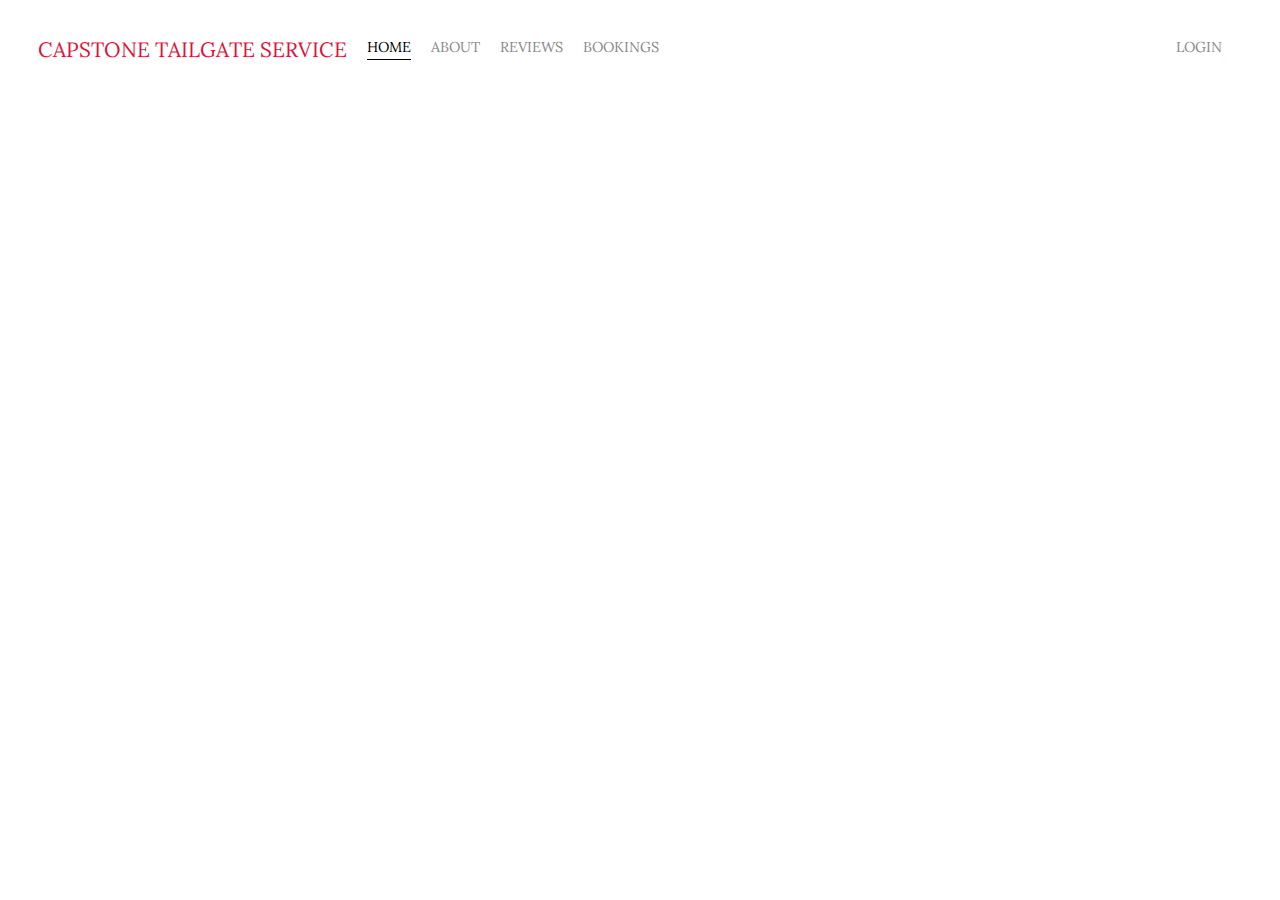
<file: index.html>
<!DOCTYPE html>
<html lang="en">
<head>
    <meta charset="UTF-8">
    <title>Home</title>
    <meta http-equiv="X-UA-Compatible" content="IE=edge">
    <meta name="viewport" content="width=device-width, initial-scale=1.0">
    <link rel="preconnect" href="https://fonts.googleapis.com">
    <link rel="preconnect" href="https://fonts.gstatic.com" crossorigin>
    <link href="https://fonts.googleapis.com/css2?family=Lora&display=swap" rel="stylesheet">
    <link rel="stylesheet" href="resources/css/styles.css">
</head>
<body>
    <div class="container">
        <div class="nav-wrapper">
            <!-- div allows me to properly manage content on the website & select -->
            <div class="left-side">
                <div class="nav-link-logo">
                    <div>CAPSTONE TAILGATE SERVICE</div>
                </div>
                <div class="nav-link-wrapper active-nav-link">
                    <a href="index.html">Home</a>
                </div>

                <div class="nav-link-wrapper">
                    <a href="about.html">About</a>
                </div>

                <div class="nav-link-wrapper">
                    <a href="review.html">Reviews</a>
                </div>

                <div class="nav-link-wrapper">
                    <a href="booking.html">Bookings</a>
                </div>
            </div>

            <div class="right-side">
                <div class="nav-link-wrapper">
                    <a href="login.html">LOGIN</a>
                </div>
            </div>
        </div>
    </div>
</body>
</html>
</file>
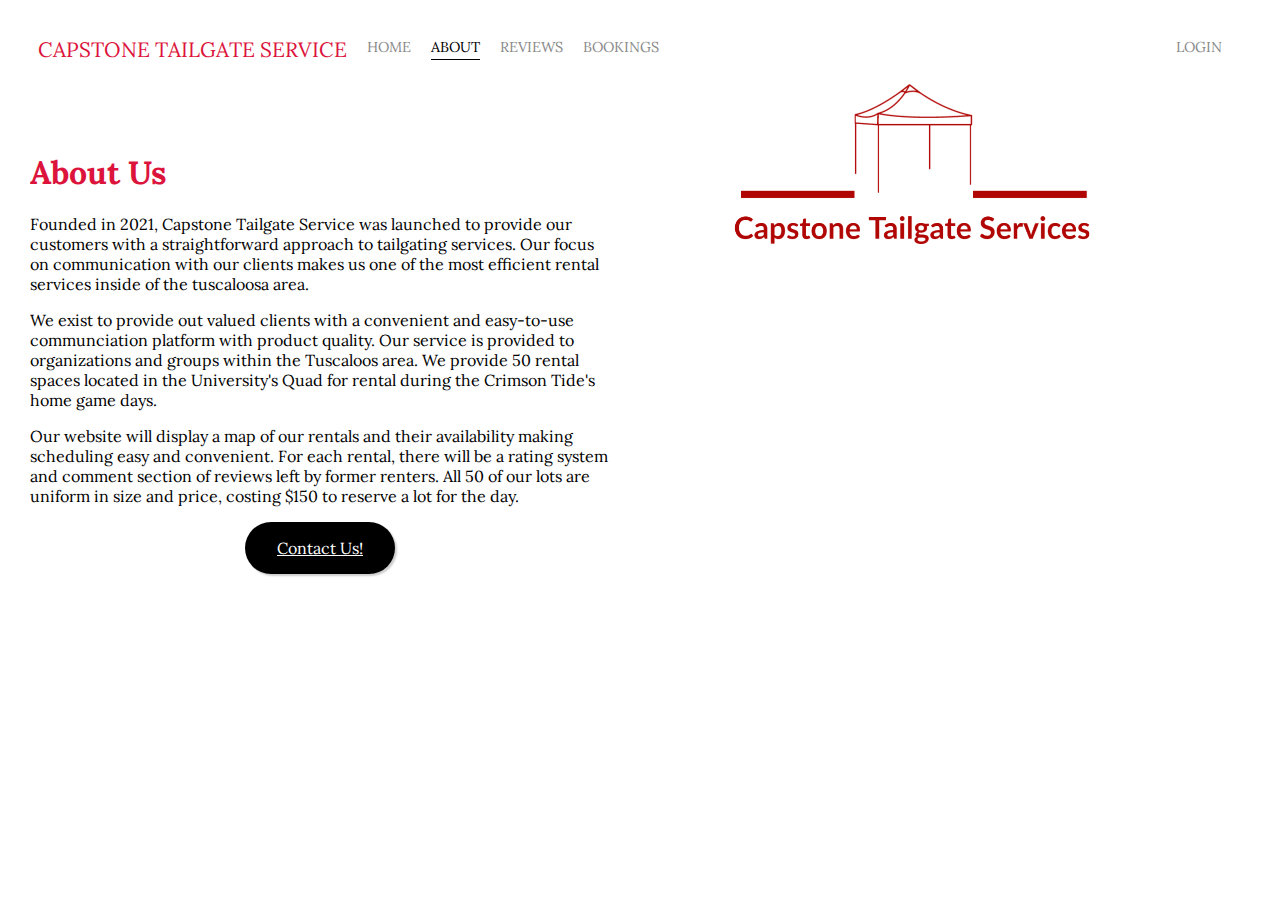
<file: about.html>
<!DOCTYPE html>
<html lang="en">
<head>
    <meta charset="UTF-8">
    <meta http-equiv="X-UA-Compatible" content="IE=edge">
    <meta name="viewport" content="width=device-width, initial-scale=1.0">
    <title>About</title>
    <link rel="preconnect" href="https://fonts.googleapis.com">
    <link rel="preconnect" href="https://fonts.gstatic.com" crossorigin>
    <link href="https://fonts.googleapis.com/css2?family=Lora&display=swap" rel="stylesheet">
    <link rel="stylesheet" href="resources/css/styles.css">
</head>
<body>
    <div class="container">
        <div class="nav-wrapper">
            <!-- div allows me to properly manage content on the website & select -->
            <div class="left-side">
                <div class="nav-link-logo">
                    <div>CAPSTONE TAILGATE SERVICE</div>
                </div>
                <div class="nav-link-wrapper">
                    <a href="index.html">Home</a>
                </div>

                <div class="nav-link-wrapper active-nav-link">
                    <a href="about.html">About</a>
                </div>

                <div class="nav-link-wrapper">
                    <a href="review.html">Reviews</a>
                </div>

                <div class="nav-link-wrapper">
                    <a href="booking.html">Bookings</a>
                </div>
            </div>

            <div class="right-side">
                <div class="nav-link-wrapper">
                    <a href="login.html">LOGIN</a>
                </div>
            </div>
        </div>

        <div class="content-wrapper">
            <div class="two-column-wrapper">
                <div class="profile-content-wrapper">
                    <h1>About Us</h1>

                    <p>Founded in 2021, Capstone Tailgate Service was launched to provide our customers with a straightforward approach to tailgating services. Our focus on communication with our clients makes us one of the most efficient rental services inside of the tuscaloosa area.</p>
                    
                    <p>We exist to provide out valued clients with a convenient and easy-to-use communciation platform with product quality. Our service is provided to organizations and groups within the Tuscaloos area. We provide 50 rental spaces located in the University's Quad for rental during the Crimson Tide's home game days.</p>

                    <p>Our website will display a map of our rentals and their availability making scheduling easy and convenient. For each rental, there will be a rating system and comment section of reviews left by former renters. All 50 of our lots are uniform in size and price, costing $150 to reserve a lot for the day.</p> 

                    <div class="contact-button-wrapper">
                        <a class="button cta-button" href="contact.html">Contact Us!</a>
                    </div>
                </div>
                <div class="profile-image-wrapper">
                    <img src="resources/images/Capstone Tailgate Services Proper.png" alt="">
                </div>
            </div>
        </div>
    </div>
</body>
</html>
</file>
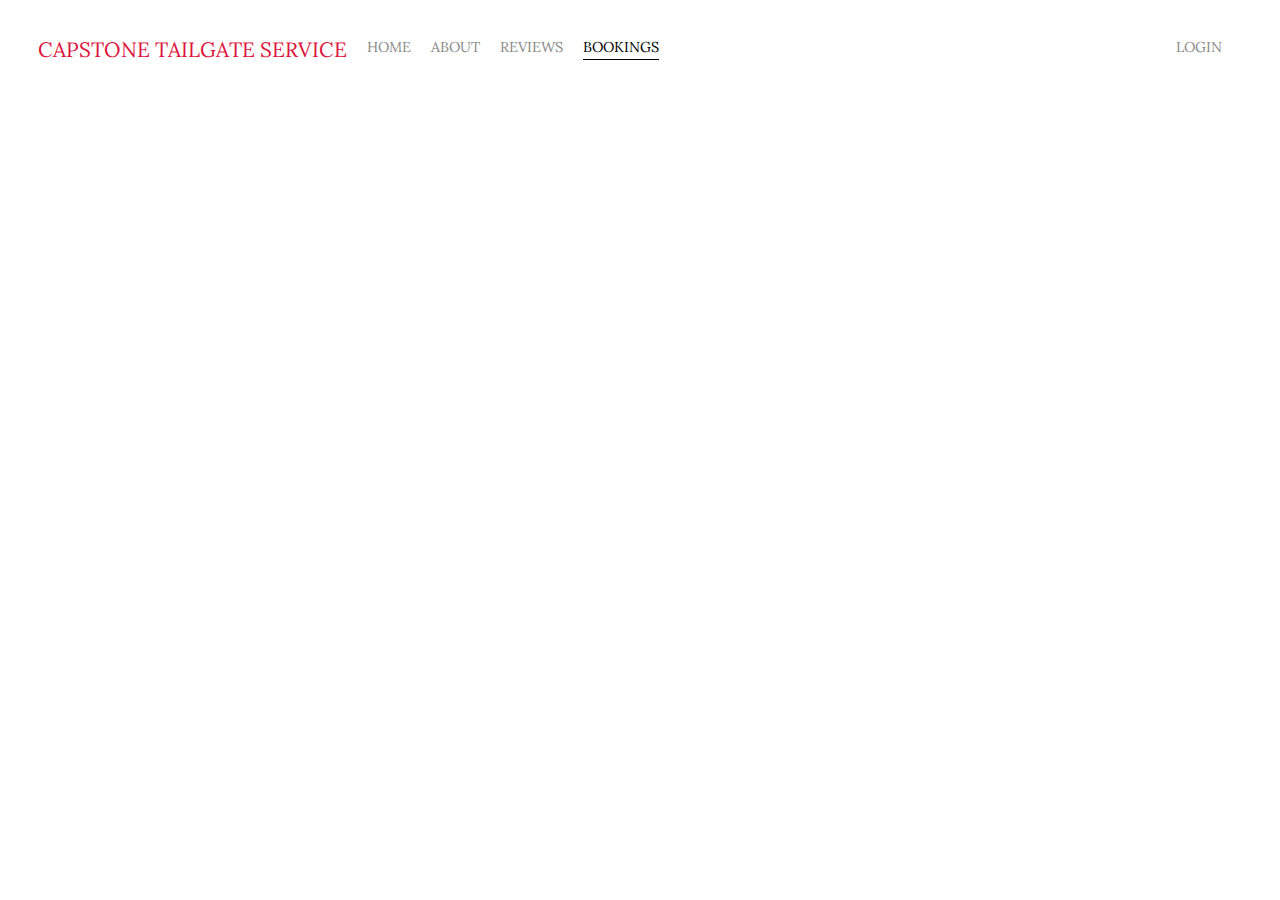
<file: booking.html>
<!DOCTYPE html>
<html lang="en">
<head>
    <meta charset="UTF-8">
    <meta http-equiv="X-UA-Compatible" content="IE=edge">
    <meta name="viewport" content="width=device-width, initial-scale=1.0">
    <title>Bookings</title>
    <link rel="preconnect" href="https://fonts.googleapis.com">
    <link rel="preconnect" href="https://fonts.gstatic.com" crossorigin>
    <link href="https://fonts.googleapis.com/css2?family=Lora&display=swap" rel="stylesheet">
    <link rel="stylesheet" href="resources/css/styles.css">
</head>
<body>
    <div class="container">
        <div class="nav-wrapper">
            <!-- div allows me to properly manage content on the website & select -->
            <div class="left-side">
                <div class="nav-link-logo">
                    <div>CAPSTONE TAILGATE SERVICE</div>
                </div>
                <div class= "nav-link-wrapper">
                    <a href="index.html">Home</a>
                </div>

                <div class="nav-link-wrapper">
                    <a href="about.html">About</a>
                </div>

                <div class="nav-link-wrapper">
                    <a href="review.html">Reviews</a>
                </div>

                <div class="nav-link-wrapper active-nav-link">
                    <a href="booking.html">Bookings</a>
                </div>
            </div>

            <div class="right-side">
                <div class="nav-link-wrapper">
                    <a href="login.html">LOGIN</a>
                </div>
            </div>
        </div>
    </div>
</body>
</html>
</file>
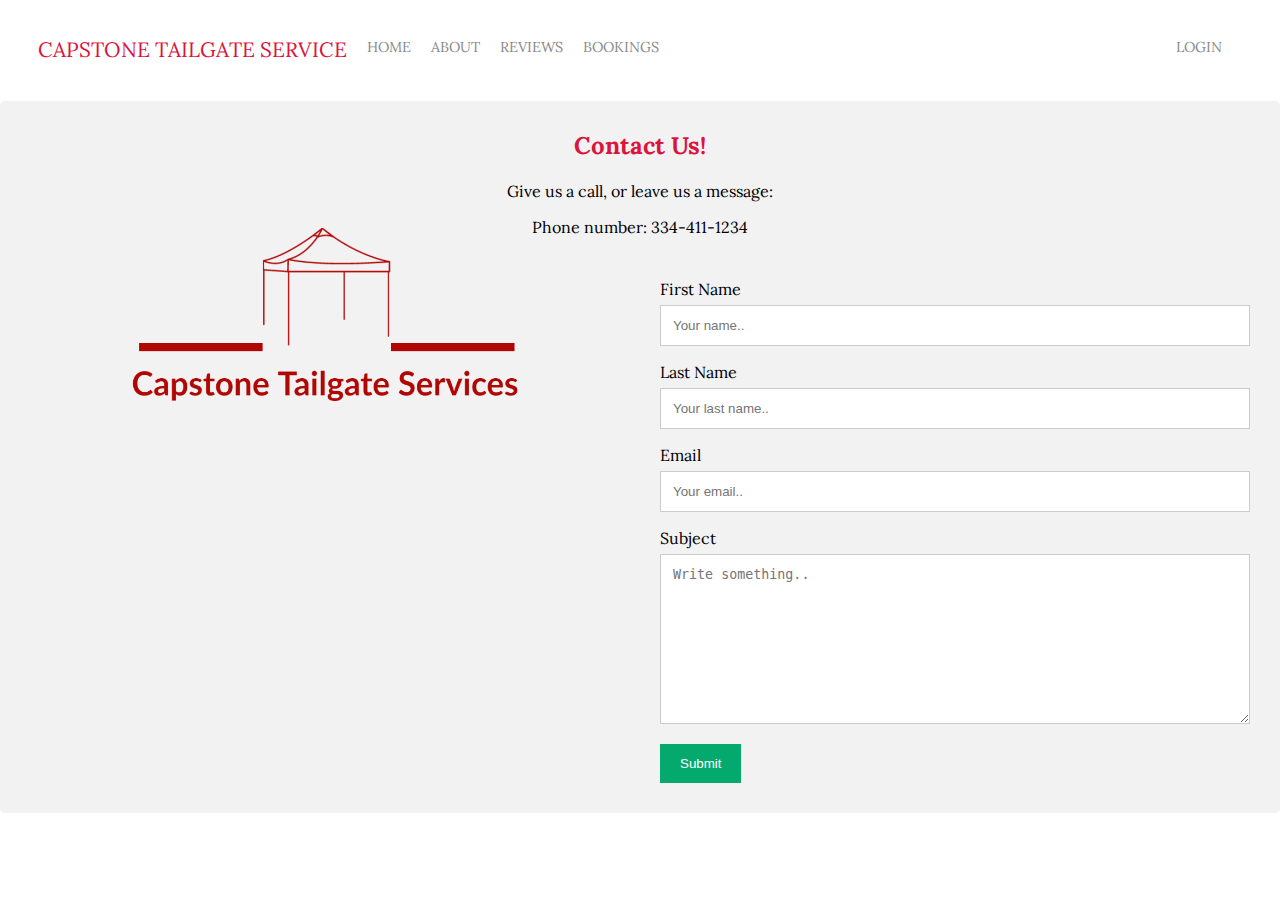
<file: contact.html>
<!DOCTYPE html>
<html lang="en">
<head>
    <meta charset="UTF-8">
    <meta http-equiv="X-UA-Compatible" content="IE=edge">
    <meta name="viewport" content="width=device-width, initial-scale=1.0">
    <title>Contact Page</title>
    <link rel="preconnect" href="https://fonts.googleapis.com">
    <link rel="preconnect" href="https://fonts.gstatic.com" crossorigin>
    <link href="https://fonts.googleapis.com/css2?family=Lora&display=swap" rel="stylesheet">
    <link rel="stylesheet" href="resources/css/styles.css">
</head>
<body>
    <div class="container">
        <div class="nav-wrapper">
            <!-- div allows me to properly manage content on the website & select -->
            <div class="left-side">
                <div class="nav-link-logo">
                    <div>CAPSTONE TAILGATE SERVICE</div>
                </div>
                <div class="nav-link-wrapper">
                    <a href="index.html">Home</a>
                </div>

                <div class="nav-link-wrapper">
                    <a href="about.html">About</a>
                </div>

                <div class="nav-link-wrapper">
                    <a href="review.html">Reviews</a>
                </div>

                <div class="nav-link-wrapper">
                    <a href="booking.html">Bookings</a>
                </div>
            </div>

            <div class="right-side">
                <div class="nav-link-wrapper">
                    <a href="login.html">LOGIN</a>
                </div>
            </div>
        </div>
    </div>
    <div class="contact-container">
        <div style="text-align: center;">
            <h2>Contact Us!</h2>
            <p>Give us a call, or leave us a message:</p>
            <p>Phone number: 334-411-1234</p>
        </div>
        <div class="row-contact-container">
            <div class="column-contact-container">
                <img src="resources/images/Capstone Tailgate Services Proper.png" class="img-center">
            </div>
            <div class="column-contact-container">
                <form action="/action_page.php">
                    <label for="fname">First Name</label>
                    <input type="text" id="fname" name="firstname" placeholder="Your name..">
                    <label for="lname">Last Name</label>
                    <input type="text" id="lname" name="lastname" placeholder="Your last name..">
                    <label for="subject">Email</label>
                    <input type="text" id="email" name="emailaddress" placeholder="Your email..">
                    <label for="lname">Subject</label>
                    <textarea id="subject" name="subject" placeholder="Write something.." style="height:170px"></textarea>
                    <input type="submit" value="Submit">
                </form>
            </div>
        </div>
    </div>
</body>
</html>
</file>
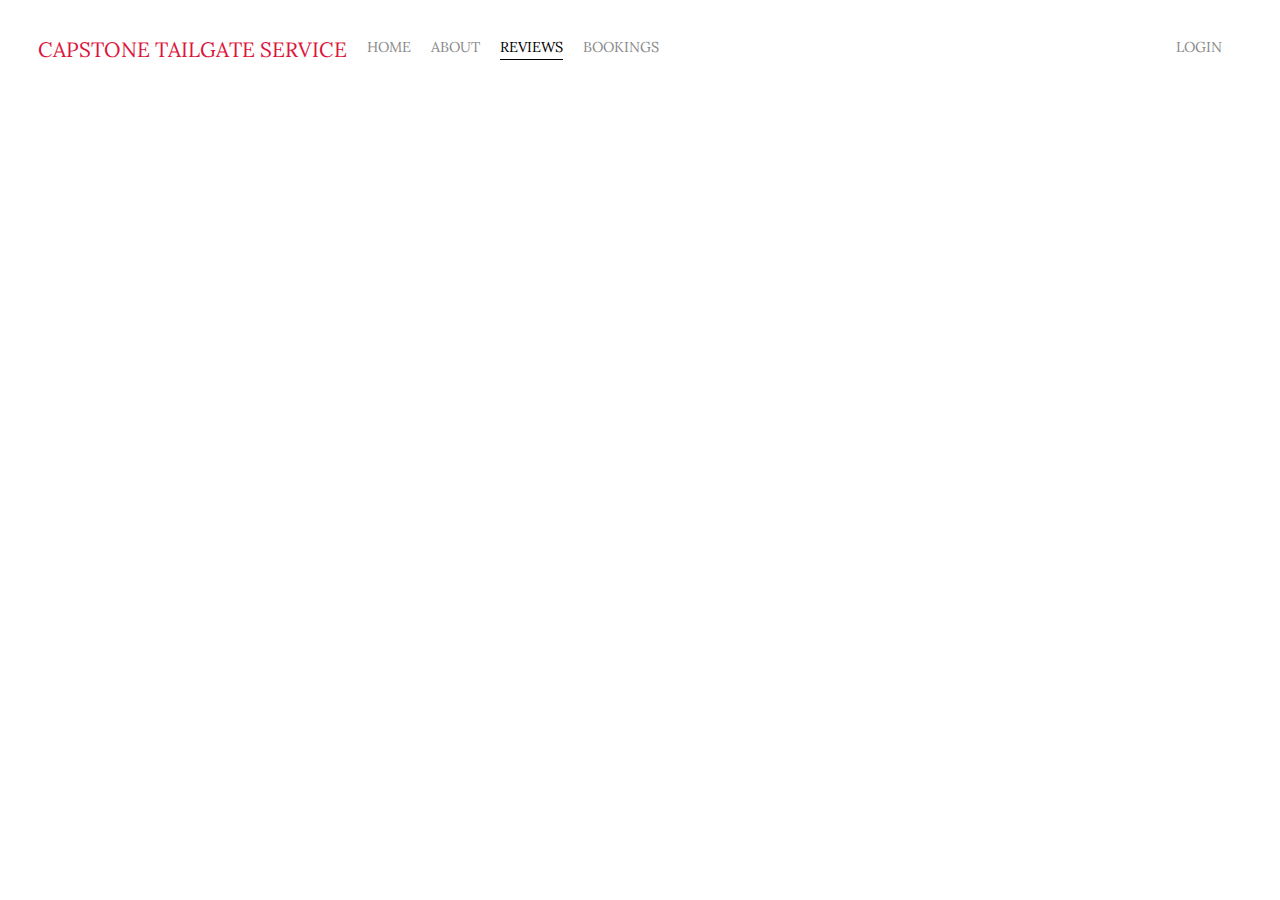
<file: review.html>
<!DOCTYPE html>
<html lang="en">
<head>
    <meta charset="UTF-8">
    <meta http-equiv="X-UA-Compatible" content="IE=edge">
    <meta name="viewport" content="width=device-width, initial-scale=1.0">
    <title>Reviews</title>
    <link rel="preconnect" href="https://fonts.googleapis.com">
    <link rel="preconnect" href="https://fonts.gstatic.com" crossorigin>
    <link href="https://fonts.googleapis.com/css2?family=Lora&display=swap" rel="stylesheet">
    <link rel="stylesheet" href="resources/css/styles.css">
</head>
<body>
    <div class="container">
        <div class="nav-wrapper">
            <!-- div allows me to properly manage content on the website & select -->
            <div class="left-side">
                <div class="nav-link-logo">
                    <div>CAPSTONE TAILGATE SERVICE</div>
                </div>
                <div class="nav-link-wrapper">
                    <a href="index.html">Home</a>
                </div>

                <div class="nav-link-wrapper">
                    <a href="about.html">About</a>
                </div>

                <div class="nav-link-wrapper active-nav-link">
                    <a href="review.html">Reviews</a>
                </div>

                <div class="nav-link-wrapper">
                    <a href="booking.html">Bookings</a>
                </div>
            </div>

            <div class="right-side">
                <div class="nav-link-wrapper">
                    <a href="login.html">LOGIN</a>
                </div>
            </div>
        </div>
    </div>
</body>
</html>
</file>
<file: resources/css/styles.css>
/* Master styles */
body{
    font-family: "Lora", sans-serif;
    margin: 0px;
}

.container {
    /* Want the container to use grid */
    display: grid;
    /* using the template columns for grid to put sections for tab */
    grid-template-columns: 1fr;
}

/* nav styles */
.nav-wrapper{
    /* ignores the child classes with flex  */
    display: flex;
    /* it'll space by all open the space */
    justify-content: space-between;
    padding: 38px;
}

.left-side{
    display: flex;

}
/* look at the nav wrapper go to left side and then grab all divs  */
.nav-wrapper > .left-side > div{
    margin-right: 20px;
    font-size: 0.9em;
    text-transform: uppercase;
}
.nav-wrapper > .right-side > div{
    margin-right: 20px;
    font-size: 0.9em;
    text-transform: uppercase;
}
.nav-link-wrapper{
    height: 22px;
    border-bottom: 1px solid transparent;
    transition: border-bottom 0.5s;
}
/* want the nav link wrapper with a link */
.nav-link-wrapper a{
    color: #8a8a8a;
    text-decoration: none;
    transition: color 0.5s;
}
/* allows me to have a border when hovering over tab */
.nav-link-wrapper:hover{
    border-bottom: 1px solid black;
}

/* hover over link */
.nav-link-wrapper a:hover{
    color: black;
}

.active-nav-link{
    border-bottom: 1px solid black;
}

.active-nav-link a{
    color: black !important;
}

/* about page styles */
.two-column-wrapper{
    display: grid;
    grid-template-columns: 1fr 1fr;
}

.profile-image-wrapper img{
    width: 85%;
    margin-top: -200px;
}

.profile-content-wrapper{
    padding: 30px;
}

.profile-content-wrapper h1{
    color: crimson;
}

/*Logo*/
.nav-wrapper > .left-side > .nav-link-logo{
    color: crimson;
    font-size: 1.3em;
    text-transform: uppercase;
    margin-top: -0.65mm;
}

/* Contact Us button */

.contact-button-wrapper{
    display: block;
    text-align: center;
}

.button{
    border: none;
    border-radius: 3em;
    box-shadow: 2px 2px 2px rgba(0,0,0,0.2);
    display: inline-block;
    font-size: 1em;
    padding: 1em 2em;
    width: auto;
}

.cta-button {
    background-color: #000;
    color: #fff !important;
  }
  
  .cta-button:hover {
    background-color: #777;
  }

    /* contact us page */
* {
    box-sizing: border-box;
}

/* Style inputs */
input[type=text], select, textarea {
    width: 100%;
    padding: 12px;
    border: 1px solid #ccc;
    margin-top: 6px;
    margin-bottom: 16px;
    resize: vertical;
}

input[type=submit] {
    background-color: #04AA6D;
    color: white;
    padding: 12px 20px;
    border: none;
    cursor: pointer;
}

input[type=submit]:hover {
    background-color: #45a049;
}

/* Style the container/contact section */
.contact-container {
    border-radius: 5px;
    background-color: #f2f2f2;
    padding: 10px;
}

/* Create two columns that float next to eachother */
.column-contact-container {
    float: left;
    width: 50%;
    margin-top: 6px;
    padding: 20px;
}

/* Clear floats after the columns */
.row-contact-container:after {
    content: "";
    display: table;
    clear: both;
}

/* Responsive layout - when the screen is less than 600px wide, make the two columns stack on top of each other instead of next to each other */
@media screen and (max-width: 600px) {
.column, input[type=submit] {
    width: 100%;
    margin-top: 0;
    }
}

.contact-container h2{
    color: crimson;
}

.img-center{
    display: block;
    margin-left: auto;
    margin-right: auto;
    width: 100%;
    margin-top: -250px;
}
</file>
